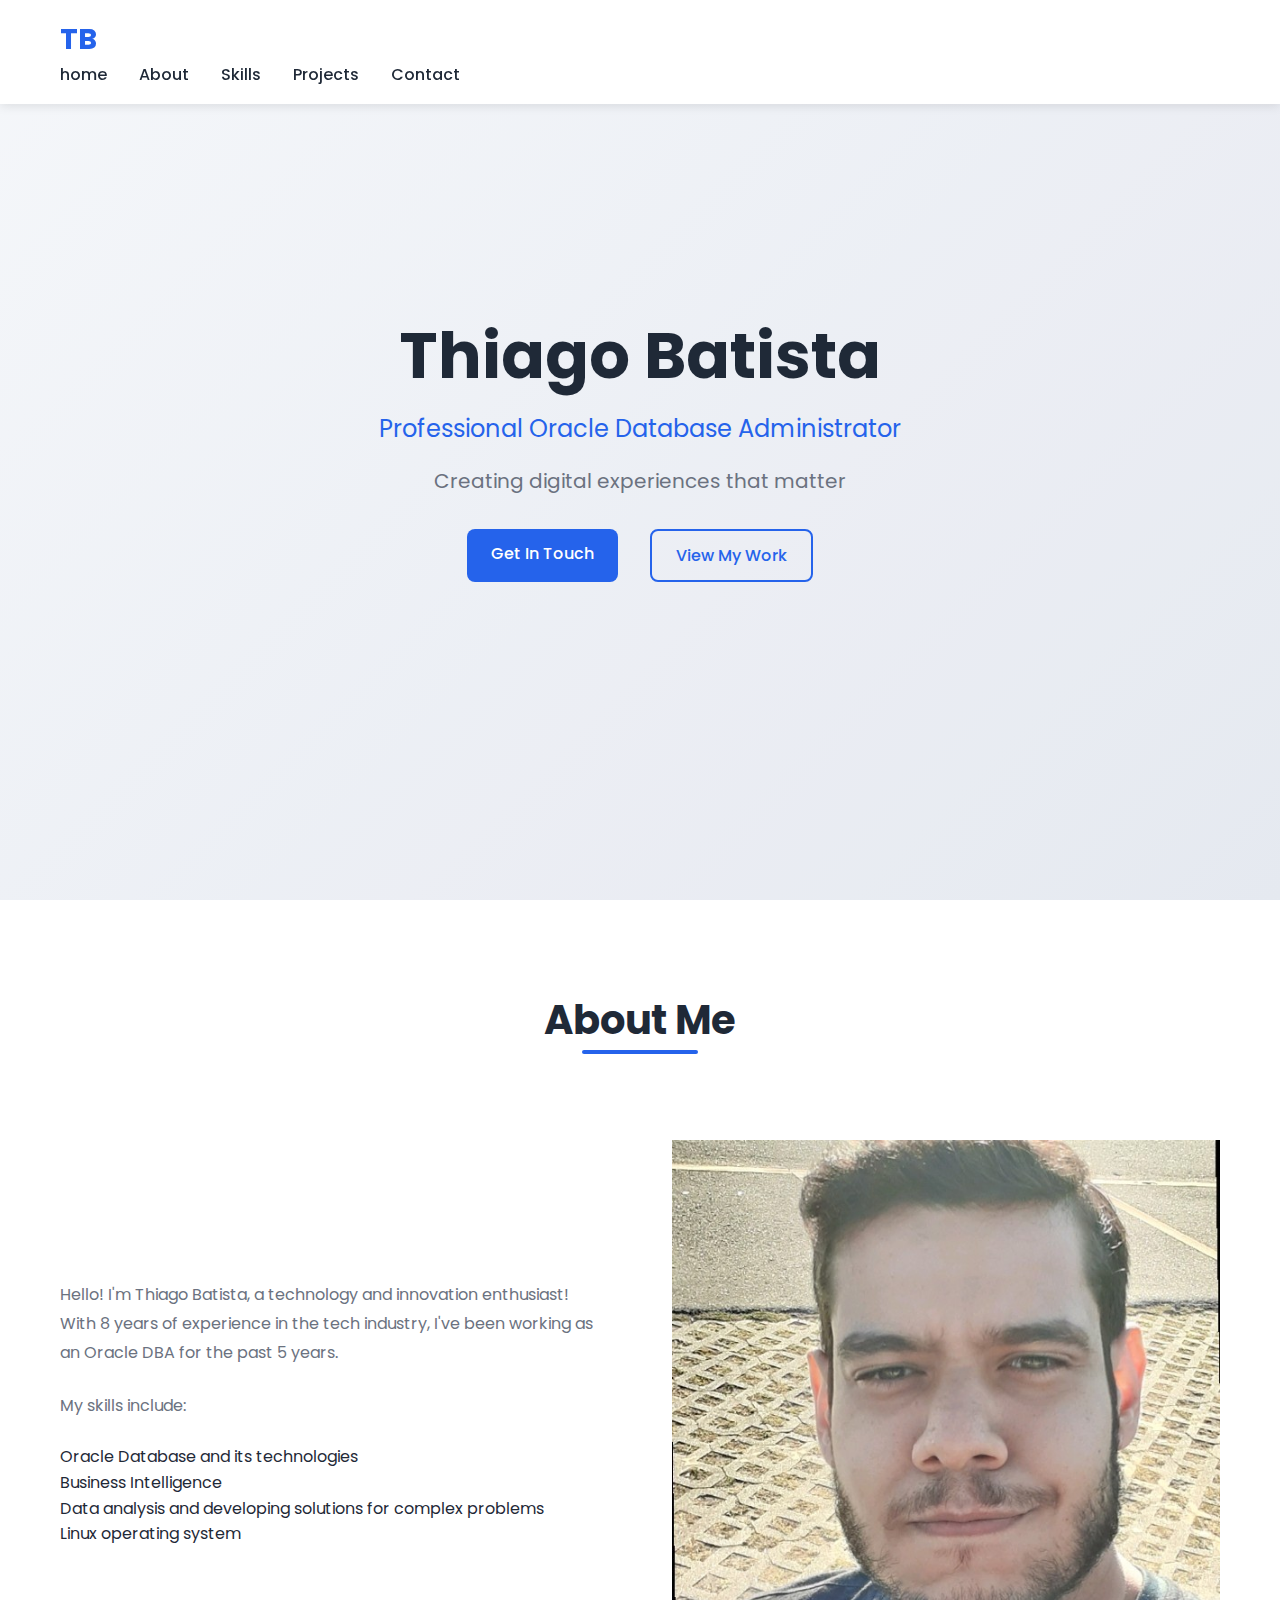
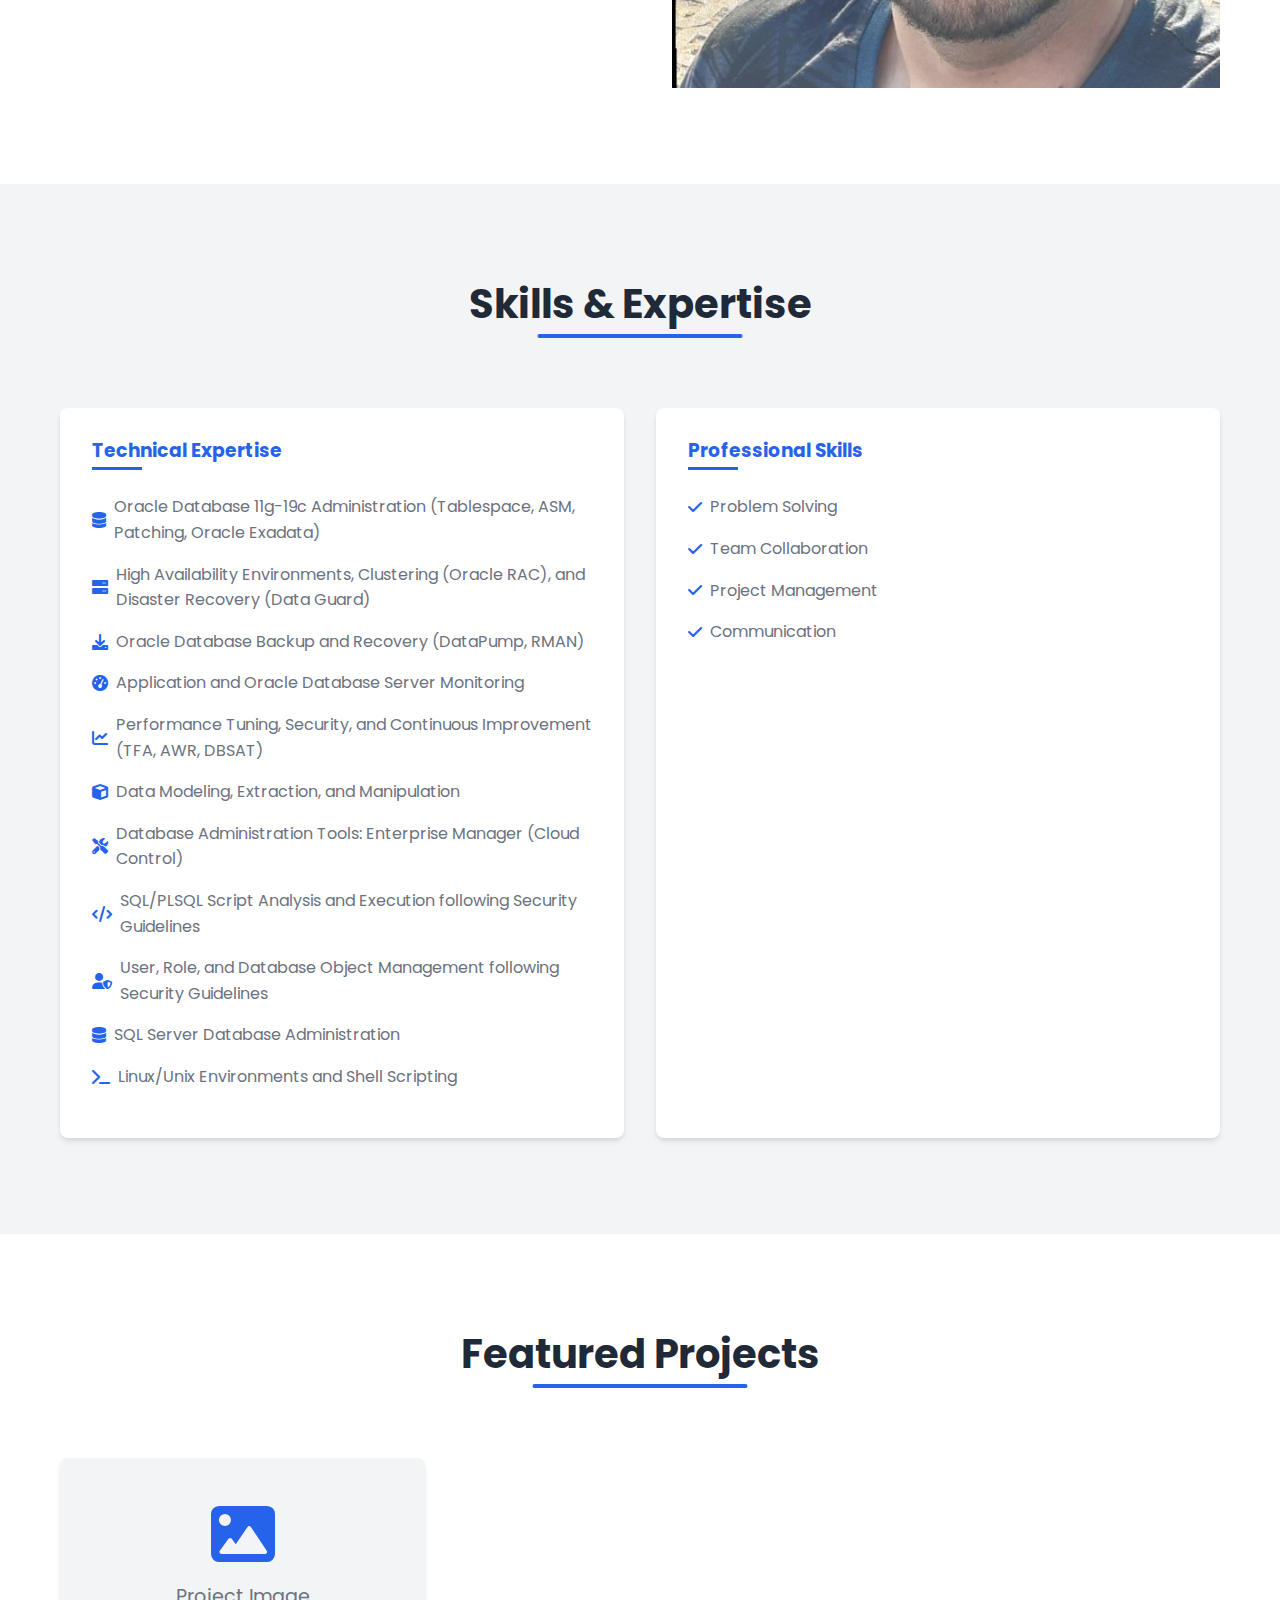
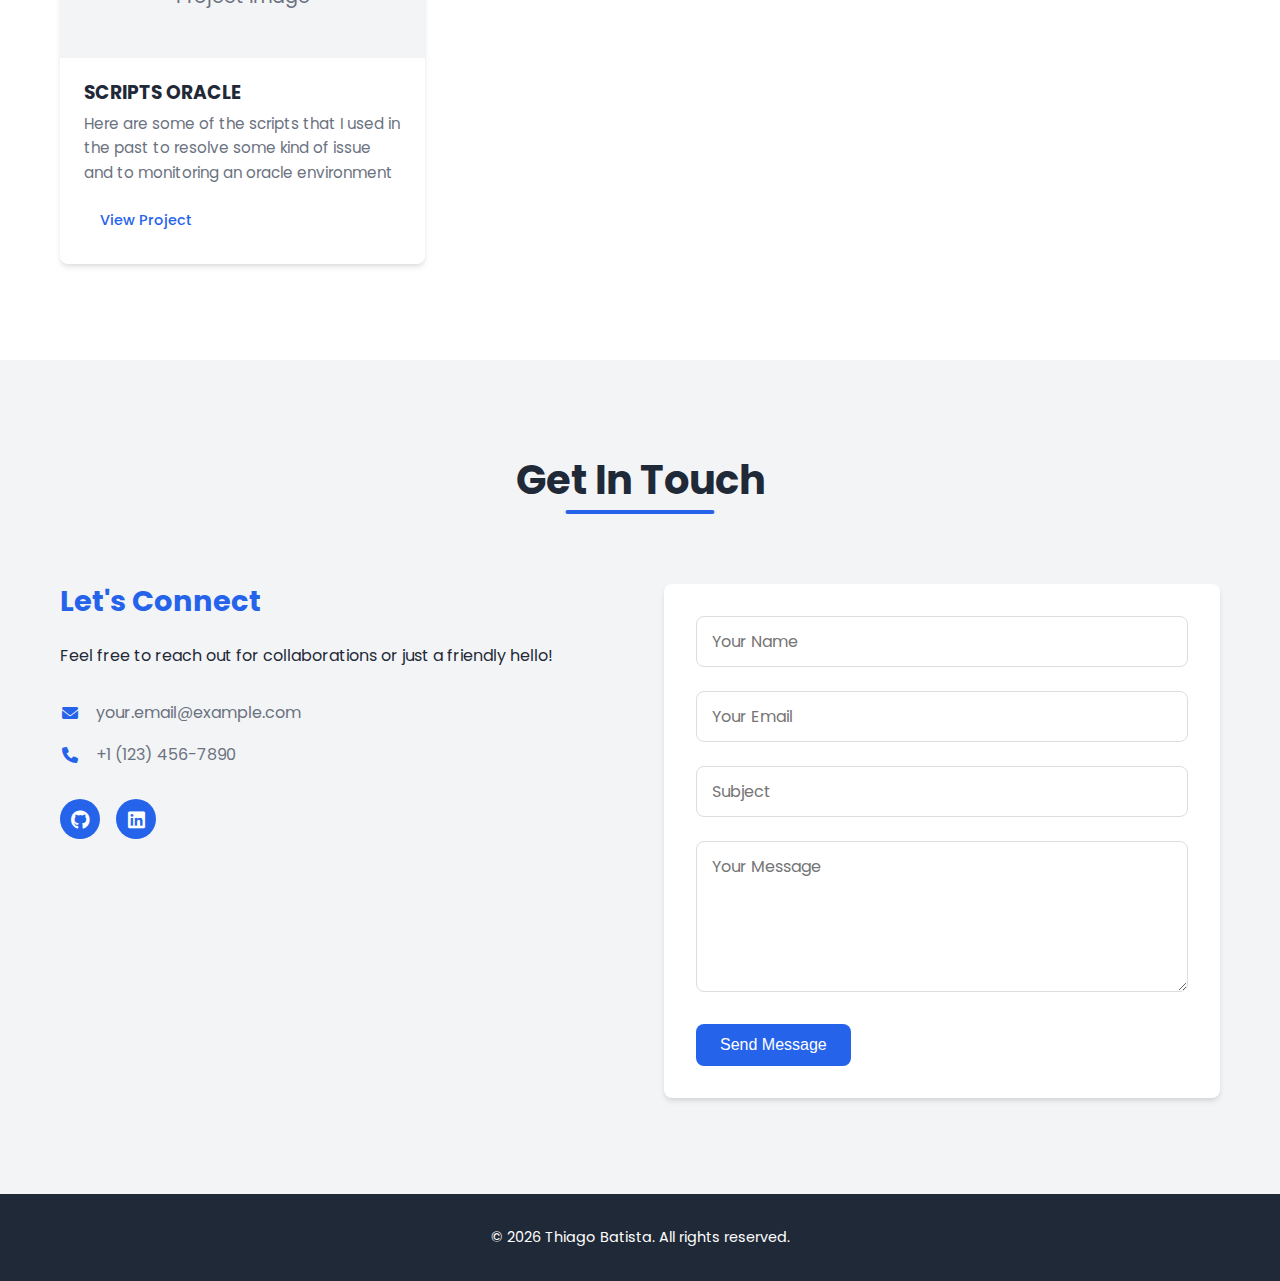
<file: CascadeProjects/personal-website/src/html/index.html>
<!DOCTYPE html>
<html lang="en">
<head>
    <meta charset="UTF-8">
    <meta name="viewport" content="width=device-width, initial-scale=1.0">
    <title>Thiago Batista - Professional Portfolio</title>
    <link rel="stylesheet" href="../css/styles.css">
    <link rel="stylesheet" href="https://cdnjs.cloudflare.com/ajax/libs/font-awesome/6.0.0-beta3/css/all.min.css">
    <link href="https://fonts.googleapis.com/css2?family=Poppins:wght@300;400;500;600;700&display=swap" rel="stylesheet">
</head>
<body>
    <!-- Navigation -->
    <nav>
        <div class="container">
            <div class="logo">TB</div>
            <ul class="nav-links">
                <li><a href="#home">home</a></li>
                <li><a href="#about">About</a></li>
                <li><a href="#skills">Skills</a></li>
                <li><a href="#projects">Projects</a></li>
                <li><a href="#contact">Contact</a></li>
            </ul>
            <div class="hamburger">
                <div class="line"></div>
                <div class="line"></div>
                <div class="line"></div>
            </div>
        </div>
    </nav>

    <!-- Hero Section -->
    <header id="home" class="hero">
        <div class="container">
            <h1>Thiago Batista</h1>
            <p class="profession">Professional Oracle Database Administrator</p>
            <p class="tagline">Creating digital experiences that matter</p>
            <div class="cta-buttons">
                <a href="#contact" class="btn btn-primary">Get In Touch</a>
                <a href="#projects" class="btn btn-secondary">View My Work</a>
            </div>
        </div>
    </header>

    <!-- About Section -->
    <section id="about" class="section">
        <div class="container">
            <h2>About Me</h2>
            <div class="about-content">
                <div class="about-text">
                    <p>Hello! I'm Thiago Batista, a technology and innovation enthusiast! With 8 years of experience in the tech industry, I've been working as an Oracle DBA for the past 5 years.</p>
                    <p>My skills include:</p>
                    <ul>
                        <li>Oracle Database and its technologies</li>
                        <li>Business Intelligence</li>
                        <li>Data analysis and developing solutions for complex problems</li>
                        <li>Linux operating system</li>
                    </ul>
                </div>
                <div class="about-image">
                    <img src="../images/profile.jpg" alt="Thiago Batista" class="profile-image">
                </div>
            </div>
        </div>
    </section>

    <!-- Skills Section -->
    <section id="skills" class="section bg-light">
        <div class="container">
            <h2>Skills & Expertise</h2>
            <div class="skills-container">
                <div class="skill-category">
                    <h3>Technical Expertise</h3>
                    <ul class="professional-skills">
                        <li><i class="fas fa-database"></i> Oracle Database 11g-19c Administration (Tablespace, ASM, Patching, Oracle Exadata)</li>
                        <li><i class="fas fa-server"></i> High Availability Environments, Clustering (Oracle RAC), and Disaster Recovery (Data Guard)</li>
                        <li><i class="fas fa-download"></i> Oracle Database Backup and Recovery (DataPump, RMAN)</li>
                        <li><i class="fas fa-tachometer-alt"></i> Application and Oracle Database Server Monitoring</li>
                        <li><i class="fas fa-chart-line"></i> Performance Tuning, Security, and Continuous Improvement (TFA, AWR, DBSAT)</li>
                        <li><i class="fas fa-cube"></i> Data Modeling, Extraction, and Manipulation</li>
                        <li><i class="fas fa-tools"></i> Database Administration Tools: Enterprise Manager (Cloud Control)</li>
                        <li><i class="fas fa-code"></i> SQL/PLSQL Script Analysis and Execution following Security Guidelines</li>
                        <li><i class="fas fa-user-shield"></i> User, Role, and Database Object Management following Security Guidelines</li>
                        <li><i class="fas fa-database"></i> SQL Server Database Administration</li>
                        <li><i class="fas fa-terminal"></i> Linux/Unix Environments and Shell Scripting</li>
                    </ul>
                </div>
                <div class="skill-category">
                    <h3>Professional Skills</h3>
                    <ul class="professional-skills">
                        <li><i class="fas fa-check"></i> Problem Solving</li>
                        <li><i class="fas fa-check"></i> Team Collaboration</li>
                        <li><i class="fas fa-check"></i> Project Management</li>
                        <li><i class="fas fa-check"></i> Communication</li>
                    </ul>
                </div>
            </div>
        </div>
    </section>

    <!-- Projects Section -->
    <section id="projects" class="section">
        <div class="container">
            <h2>Featured Projects</h2>
            <div class="projects-grid">
                <div class="project-card">
                    <div class="project-image">
                        <div class="image-placeholder">
                            <i class="fas fa-image"></i>
                            <span>Project Image</span>
                        </div>
                    </div>
                    <div class="project-info">
                        <h3>SCRIPTS ORACLE</h3>
                        <p>Here are some of the scripts that I used in the past to resolve some kind of issue and to monitoring an oracle environment</p>
                        <div class="project-links">
                            <a href="../html/Projects/Scripts-Oracle-DBA.html" class="btn btn-small">View Project</a>
                        </div>
                    </div>
                </div>
                <!-- Add more project cards as needed -->
            </div>
        </div>
    </section>

    <!-- Contact Section -->
    <section id="contact" class="section bg-light">
        <div class="container">
            <h2>Get In Touch</h2>
            <div class="contact-container">
                <div class="contact-info">
                    <h3>Let's Connect</h3>
                    <p>Feel free to reach out for collaborations or just a friendly hello!</p>
                    <div class="contact-details">
                        <p><i class="fas fa-envelope"></i> your.email@example.com</p>
                        <p><i class="fas fa-phone"></i> +1 (123) 456-7890</p>
                    </div>
                    <div class="social-links">
                        <a href="https://github.com/thiagoworkspace" target="_blank" rel="noopener noreferrer"><i class="fab fa-github"></i></a>
                        <a href="https://www.linkedin.com/in/thiago-batista-2a8ab314b/" target="_blank" rel="noopener noreferrer"><i class="fab fa-linkedin"></i></a>
                        <!-- Add more social links as needed -->
                    </div>
                </div>
                <form class="contact-form">
                    <div class="form-group">
                        <input type="text" placeholder="Your Name" required>
                    </div>
                    <div class="form-group">
                        <input type="email" placeholder="Your Email" required>
                    </div>
                    <div class="form-group">
                        <input type="text" placeholder="Subject">
                    </div>
                    <div class="form-group">
                        <textarea placeholder="Your Message" rows="5" required></textarea>
                    </div>
                    <button type="submit" class="btn btn-primary">Send Message</button>
                </form>
            </div>
        </div>
    </section>

    <!-- Footer -->
    <footer>
        <div class="container">
            <p>&copy; <span id="current-year"></span> Thiago Batista. All rights reserved.</p>
        </div>
    </footer>

    <script src="../js/script.js"></script>
</body>
</html>
</file>
<file: CascadeProjects/personal-website/src/css/styles.css>
/* Base Styles */
:root {
    --primary-color: #2563eb;
    --primary-dark: #1d4ed8;
    --secondary-color: #4f46e5;
    --text-color: #1f2937;
    --text-light: #6b7280;
    --light-bg: #f3f4f6;
    --white: #ffffff;
    --transition: all 0.3s ease;
    --shadow: 0 4px 6px -1px rgba(0, 0, 0, 0.1), 0 2px 4px -1px rgba(0, 0, 0, 0.06);
    --border-radius: 8px;
}

* {
    margin: 0;
    padding: 0;
    box-sizing: border-box;
}

html {
    scroll-behavior: smooth;
}

body {
    font-family: 'Poppins', sans-serif;
    line-height: 1.6;
    color: var(--text-color);
    background-color: var(--white);
    overflow-x: hidden;
}

.container {
    width: 100%;
    max-width: 1200px;
    margin: 0 auto;
    padding: 0 20px;
}

h1, h2, h3, h4, h5, h6 {
    font-weight: 700;
    line-height: 1.2;
    margin-bottom: 1rem;
}

a {
    text-decoration: none;
    color: var(--primary-color);
    transition: var(--transition);
}

a:hover {
    color: var(--primary-dark);
}

ul {
    list-style: none;
}

img {
    max-width: 100%;
    height: auto;
}

.btn {
    display: inline-block;
    padding: 12px 24px;
    border-radius: var(--border-radius);
    font-weight: 500;
    text-align: center;
    cursor: pointer;
    transition: var(--transition);
    border: none;
    font-size: 1rem;
}

.btn-primary {
    background-color: var(--primary-color);
    color: white;
}

.btn-primary:hover {
    background-color: var(--primary-dark);
    transform: translateY(-2px);
    box-shadow: var(--shadow);
}

.btn-secondary {
    background-color: transparent;
    color: var(--primary-color);
    border: 2px solid var(--primary-color);
    margin-left: 1rem;
}

.btn-secondary:hover {
    background-color: var(--primary-color);
    color: white;
    transform: translateY(-2px);
    box-shadow: var(--shadow);
}

.btn-small {
    padding: 8px 16px;
    font-size: 0.9rem;
}

.btn-outline {
    background-color: transparent;
    border: 1px solid var(--primary-color);
    color: var(--primary-color);
}

.section {
    padding: 6rem 0;
}

.section h2 {
    font-size: 2.5rem;
    text-align: center;
    margin-bottom: 3rem;
    position: relative;
    display: inline-block;
    left: 50%;
    transform: translateX(-50%);
}

.section h2::after {
    content: '';
    position: absolute;
    width: 60%;
    height: 4px;
    background: var(--primary-color);
    bottom: -10px;
    left: 20%;
    border-radius: 2px;
}

.bg-light {
    background-color: var(--light-bg);
}

/* Navigation */
nav {
    position: fixed;
    top: 0;
    left: 0;
    width: 100%;
    background-color: var(--white);
    box-shadow: 0 2px 10px rgba(0, 0, 0, 0.1);
    z-index: 1000;
    padding: 1rem 0;
    transition: var(--transition);
}

nav.scrolled {
    padding: 0.5rem 0;
    background-color: rgba(255, 255, 255, 0.95);
    backdrop-filter: blur(10px);
}

.nav-container {
    display: flex;
    justify-content: space-between;
    align-items: center;
}

.logo {
    font-size: 1.8rem;
    font-weight: 700;
    color: var(--primary-color);
    text-decoration: none;
}

.nav-links {
    display: flex;
    gap: 2rem;
}

.nav-links a {
    color: var(--text-color);
    font-weight: 500;
    position: relative;
}

.nav-links a::after {
    content: '';
    position: absolute;
    width: 0;
    height: 2px;
    background: var(--primary-color);
    bottom: -5px;
    left: 0;
    transition: var(--transition);
}

.nav-links a:hover::after,
.nav-links a.active::after {
    width: 100%;
}

.hamburger {
    display: none;
    cursor: pointer;
}

.hamburger .line {
    width: 25px;
    height: 3px;
    background-color: var(--text-color);
    margin: 5px 0;
    transition: var(--transition);
}

/* Hero Section */
.hero {
    height: 100vh;
    display: flex;
    align-items: center;
    text-align: center;
    background: linear-gradient(135deg, #f5f7fa 0%, #e4e8f0 100%);
    position: relative;
    overflow: hidden;
}

.hero::before {
    content: '';
    position: absolute;
    width: 100%;
    height: 100%;
    background: url('[data-uri]') repeat;
    opacity: 0.5;
    z-index: 1;
}

.hero .container {
    position: relative;
    z-index: 2;
}

.hero h1 {
    font-size: 4rem;
    margin-bottom: 1rem;
    animation: fadeInUp 1s ease;
}

.profession {
    font-size: 1.5rem;
    color: var(--primary-color);
    margin-bottom: 1rem;
    animation: fadeInUp 1s ease 0.2s both;
}

.tagline {
    font-size: 1.25rem;
    color: var(--text-light);
    max-width: 700px;
    margin: 0 auto 2rem;
    animation: fadeInUp 1s ease 0.4s both;
}

.cta-buttons {
    display: flex;
    justify-content: center;
    gap: 1rem;
    animation: fadeInUp 1s ease 0.6s both;
}

/* About Section */
.about-content {
    display: flex;
    align-items: center;
    gap: 4rem;
    margin-top: 3rem;
}

.about-text {
    flex: 1;
}

.about-text p {
    margin-bottom: 1.5rem;
    color: var(--text-light);
    line-height: 1.8;
}

.about-image {
    flex: 1;
    display: flex;
    justify-content: center;
}

.image-placeholder {
    width: 300px;
    height: 300px;
    border-radius: 50%;
    background-color: var(--light-bg);
    display: flex;
    flex-direction: column;
    align-items: center;
    justify-content: center;
    color: var(--text-light);
    font-size: 1.2rem;
    box-shadow: var(--shadow);
}

.image-placeholder i {
    font-size: 4rem;
    margin-bottom: 1rem;
    color: var(--primary-color);
}

/* Skills Section */
.skills-container {
    display: grid;
    grid-template-columns: repeat(auto-fit, minmax(300px, 1fr));
    gap: 2rem;
    margin-top: 2rem;
}

.skill-category {
    background-color: var(--white);
    padding: 2rem;
    border-radius: var(--border-radius);
    box-shadow: var(--shadow);
    transition: var(--transition);
}

.skill-category:hover {
    transform: translateY(-5px);
    box-shadow: 0 10px 20px rgba(0, 0, 0, 0.1);
}

.skill-category h3 {
    color: var(--primary-color);
    margin-bottom: 1.5rem;
    position: relative;
    padding-bottom: 0.5rem;
}

.skill-category h3::after {
    content: '';
    position: absolute;
    width: 50px;
    height: 3px;
    background-color: var(--primary-color);
    bottom: 0;
    left: 0;
}

.skill {
    margin-bottom: 1.5rem;
}

.skill-name {
    display: block;
    margin-bottom: 0.5rem;
    font-weight: 500;
}

.skill-bar {
    width: 100%;
    height: 8px;
    background-color: #e0e0e0;
    border-radius: 4px;
    overflow: hidden;
}

.skill-level {
    height: 100%;
    background: linear-gradient(90deg, var(--primary-color), var(--secondary-color));
    border-radius: 4px;
    position: relative;
    animation: fillBars 2s ease-out;
}

@keyframes fillBars {
    from { width: 0; }
    to { width: 100%; }
}

.professional-skills li {
    margin-bottom: 1rem;
    display: flex;
    align-items: center;
    color: var(--text-light);
}

.professional-skills i {
    color: var(--primary-color);
    margin-right: 0.5rem;
}

/* Projects Section */
.projects-grid {
    display: grid;
    grid-template-columns: repeat(auto-fill, minmax(350px, 1fr));
    gap: 2rem;
    margin-top: 2rem;
}

.project-card {
    background-color: var(--white);
    border-radius: var(--border-radius);
    overflow: hidden;
    box-shadow: var(--shadow);
    transition: var(--transition);
}

.project-card:hover {
    transform: translateY(-5px);
    box-shadow: 0 10px 20px rgba(0, 0, 0, 0.1);
}

.project-image {
    height: 200px;
    background-color: #f0f0f0;
    display: flex;
    align-items: center;
    justify-content: center;
    position: relative;
    overflow: hidden;
}

.project-image .image-placeholder {
    width: 100%;
    height: 100%;
    border-radius: 0;
}

.project-info {
    padding: 1.5rem;
}

.project-info h3 {
    color: var(--text-color);
    margin-bottom: 0.5rem;
}

.project-info p {
    color: var(--text-light);
    margin-bottom: 1rem;
    font-size: 0.95rem;
}

.project-links {
    display: flex;
    gap: 1rem;
}

/* Contact Section */
.contact-container {
    display: grid;
    grid-template-columns: repeat(auto-fit, minmax(300px, 1fr));
    gap: 3rem;
    margin-top: 2rem;
}

.contact-info h3 {
    font-size: 1.8rem;
    margin-bottom: 1.5rem;
    color: var(--primary-color);
}

.contact-details {
    margin: 2rem 0;
}

.contact-details p {
    display: flex;
    align-items: center;
    margin-bottom: 1rem;
    color: var(--text-light);
}

.contact-details i {
    margin-right: 1rem;
    color: var(--primary-color);
    width: 20px;
    text-align: center;
}

.social-links {
    display: flex;
    gap: 1rem;
    margin-top: 2rem;
}

.social-links a {
    display: flex;
    align-items: center;
    justify-content: center;
    width: 40px;
    height: 40px;
    border-radius: 50%;
    background-color: var(--primary-color);
    color: white;
    font-size: 1.2rem;
    transition: var(--transition);
}

.social-links a:hover {
    background-color: var(--primary-dark);
    transform: translateY(-3px);
}

.contact-form {
    background-color: var(--white);
    padding: 2rem;
    border-radius: var(--border-radius);
    box-shadow: var(--shadow);
}

.form-group {
    margin-bottom: 1.5rem;
}

.form-group input,
.form-group textarea {
    width: 100%;
    padding: 12px 15px;
    border: 1px solid #ddd;
    border-radius: var(--border-radius);
    font-family: 'Poppins', sans-serif;
    font-size: 1rem;
    transition: var(--transition);
}

.form-group input:focus,
.form-group textarea:focus {
    outline: none;
    border-color: var(--primary-color);
    box-shadow: 0 0 0 3px rgba(37, 99, 235, 0.2);
}

.form-group textarea {
    resize: vertical;
    min-height: 120px;
}

/* Footer */
footer {
    background-color: var(--text-color);
    color: white;
    text-align: center;
    padding: 2rem 0;
    font-size: 0.9rem;
}

/* Animations */
@keyframes fadeInUp {
    from {
        opacity: 0;
        transform: translateY(20px);
    }
    to {
        opacity: 1;
        transform: translateY(0);
    }
}

/* Responsive Styles */
@media (max-width: 992px) {
    .about-content {
        flex-direction: column;
        text-align: center;
    }
    
    .about-image {
        margin-top: 2rem;
    }
    
    .hero h1 {
        font-size: 3rem;
    }
    
    .profession {
        font-size: 1.25rem;
    }
    
    .tagline {
        font-size: 1.1rem;
    }
}

@media (max-width: 768px) {
    .nav-links {
        position: fixed;
        top: 80px;
        left: -100%;
        width: 100%;
        height: calc(100vh - 80px);
        background-color: var(--white);
        flex-direction: column;
        align-items: center;
        justify-content: center;
        transition: var(--transition);
        z-index: 999;
    }
    
    .nav-links.active {
        left: 0;
    }
    
    .hamburger {
        display: block;
        z-index: 1000;
    }
    
    .hamburger.active .line:nth-child(1) {
        transform: translateY(8px) rotate(45deg);
    }
    
    .hamburger.active .line:nth-child(2) {
        opacity: 0;
    }
    
    .hamburger.active .line:nth-child(3) {
        transform: translateY(-8px) rotate(-45deg);
    }
    
    .hero h1 {
        font-size: 2.5rem;
    }
    
    .cta-buttons {
        flex-direction: column;
        gap: 1rem;
    }
    
    .btn-secondary {
        margin-left: 0;
    }
    
    .section {
        padding: 4rem 0;
    }
    
    .section h2 {
        font-size: 2rem;
    }
}

@media (max-width: 576px) {
    .hero h1 {
        font-size: 2rem;
    }
    
    .profession {
        font-size: 1.1rem;
    }
    
    .tagline {
        font-size: 1rem;
    }
    
    .about-image {
        width: 100%;
    }
    
    .image-placeholder {
        width: 250px;
        height: 250px;
    }
}
</file>
